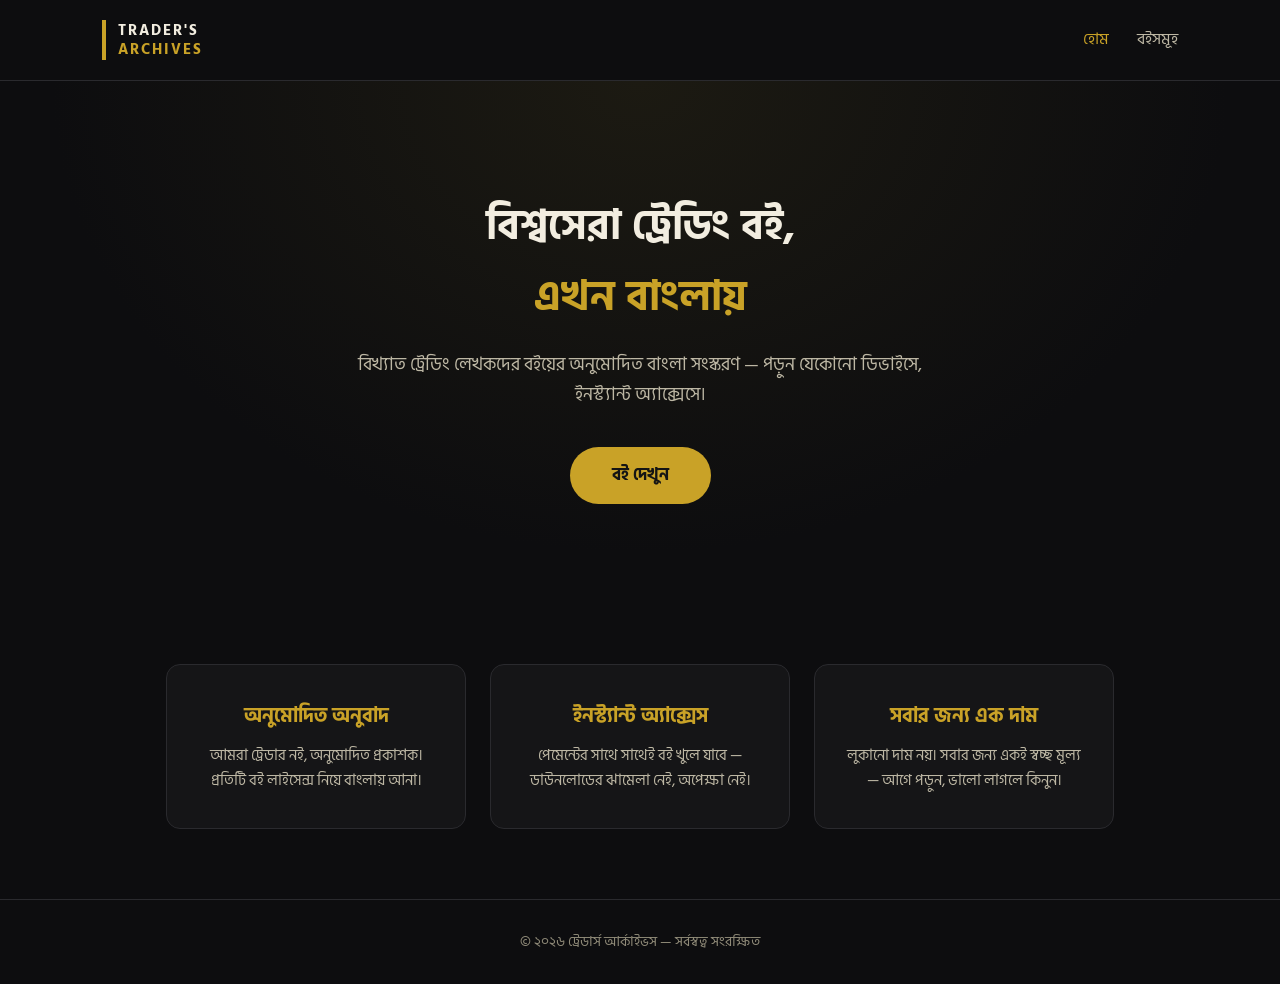
<file: index.html>
<!DOCTYPE html>
<html lang="bn">
<head>
<meta charset="UTF-8">
<meta name="viewport" content="width=device-width, initial-scale=1.0">
<title>ট্রেডার্স আর্কাইভস — হোম</title>
<link rel="stylesheet" href="styles.css">
<link href="https://fonts.googleapis.com/css2?family=Hind+Siliguri:wght@400;600;700&display=swap" rel="stylesheet">
</head>
<body>

<nav class="nav">
  <div class="logo">
    <div class="rule"></div>
    <div class="wordmark">TRADER'S<span>ARCHIVES</span></div>
  </div>
  <div class="nav-links">
    <a href="index.html" class="active">হোম</a>
    <a href="books.html">বইসমূহ</a>
  </div>
</nav>

<header class="hero">
  <h1>বিশ্বসেরা ট্রেডিং বই,<br><span class="gold">এখন বাংলায়</span></h1>
  <p>বিখ্যাত ট্রেডিং লেখকদের বইয়ের অনুমোদিত বাংলা সংস্করণ — পড়ুন যেকোনো ডিভাইসে, ইনস্ট্যান্ট অ্যাক্সেসে।</p>
  <a class="btn" href="books.html">বই দেখুন</a>
</header>

<section class="features">
  <div class="card">
    <h3>অনুমোদিত অনুবাদ</h3>
    <p>আমরা ট্রেডার নই, অনুমোদিত প্রকাশক। প্রতিটি বই লাইসেন্স নিয়ে বাংলায় আনা।</p>
  </div>
  <div class="card">
    <h3>ইনস্ট্যান্ট অ্যাক্সেস</h3>
    <p>পেমেন্টের সাথে সাথেই বই খুলে যাবে — ডাউনলোডের ঝামেলা নেই, অপেক্ষা নেই।</p>
  </div>
  <div class="card">
    <h3>সবার জন্য এক দাম</h3>
    <p>লুকানো দাম নয়। সবার জন্য একই স্বচ্ছ মূল্য — আগে পড়ুন, ভালো লাগলে কিনুন।</p>
  </div>
</section>

<footer>© ২০২৬ ট্রেডার্স আর্কাইভস — সর্বস্বত্ব সংরক্ষিত</footer>

</body>
</html>
</file>
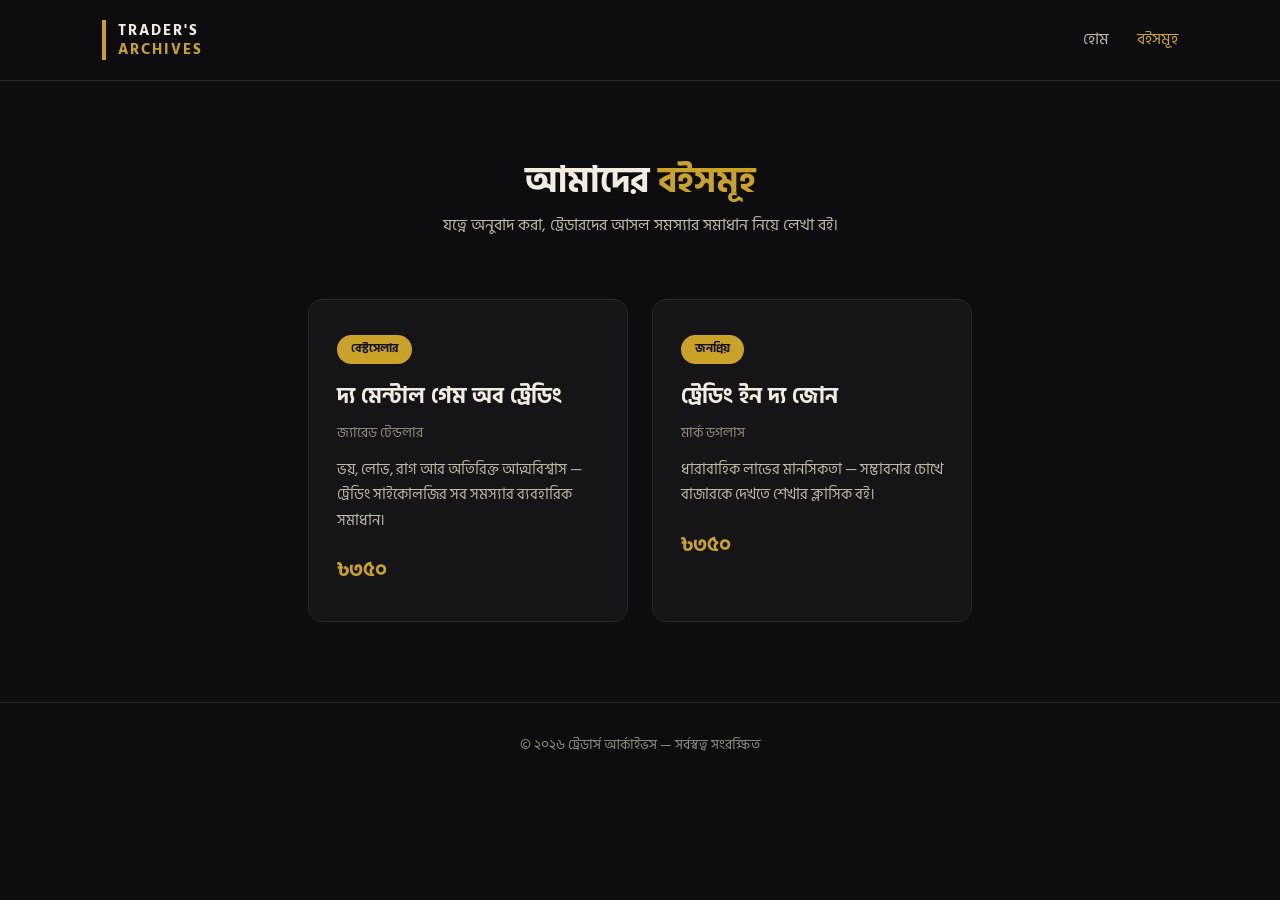
<file: books.html>
<!DOCTYPE html>
<html lang="bn">
<head>
<meta charset="UTF-8">
<meta name="viewport" content="width=device-width, initial-scale=1.0">
<title>ট্রেডার্স আর্কাইভস — বইসমূহ</title>
<link rel="stylesheet" href="styles.css">
<link href="https://fonts.googleapis.com/css2?family=Hind+Siliguri:wght@400;600;700&display=swap" rel="stylesheet">
</head>
<body>

<nav class="nav">
  <div class="logo">
    <div class="rule"></div>
    <div class="wordmark">TRADER'S<span>ARCHIVES</span></div>
  </div>
  <div class="nav-links">
    <a href="index.html">হোম</a>
    <a href="books.html" class="active">বইসমূহ</a>
  </div>
</nav>

<header class="page-head">
  <h1>আমাদের <span class="gold">বইসমূহ</span></h1>
  <p>যত্নে অনুবাদ করা, ট্রেডারদের আসল সমস্যার সমাধান নিয়ে লেখা বই।</p>
</header>

<section class="book-list">
  <div class="book">
    <div class="tag">বেস্টসেলার</div>
    <h3>দ্য মেন্টাল গেম অব ট্রেডিং</h3>
    <div class="author">জ্যারেড টেন্ডলার</div>
    <p>ভয়, লোভ, রাগ আর অতিরিক্ত আত্মবিশ্বাস — ট্রেডিং সাইকোলজির সব সমস্যার ব্যবহারিক সমাধান।</p>
    <div class="price">৳৩৫০</div>
  </div>
  <div class="book">
    <div class="tag">জনপ্রিয়</div>
    <h3>ট্রেডিং ইন দ্য জোন</h3>
    <div class="author">মার্ক ডগলাস</div>
    <p>ধারাবাহিক লাভের মানসিকতা — সম্ভাবনার চোখে বাজারকে দেখতে শেখার ক্লাসিক বই।</p>
    <div class="price">৳৩৫০</div>
  </div>
</section>

<footer>© ২০২৬ ট্রেডার্স আর্কাইভস — সর্বস্বত্ব সংরক্ষিত</footer>

</body>
</html>
</file>
<file: styles.css>
* { margin: 0; padding: 0; box-sizing: border-box; }

body {
  font-family: 'Hind Siliguri', 'Noto Sans Bengali', sans-serif;
  background: #0d0d0f;
  color: #f2ede0;
  line-height: 1.7;
}

a { color: inherit; text-decoration: none; }

.nav {
  display: flex;
  justify-content: space-between;
  align-items: center;
  padding: 20px 8%;
  border-bottom: 1px solid #2a2a2e;
}

.logo { display: flex; align-items: center; gap: 12px; }
.logo .rule { width: 4px; height: 40px; background: #c9a227; }
.logo .wordmark { font-weight: 700; letter-spacing: 2px; font-size: 15px; line-height: 1.3; }
.logo .wordmark span { display: block; color: #c9a227; }

.nav-links { display: flex; gap: 28px; }
.nav-links a { color: #bdb7a4; font-size: 16px; }
.nav-links a:hover, .nav-links a.active { color: #c9a227; }

.hero {
  text-align: center;
  padding: 110px 8% 90px;
  background: radial-gradient(ellipse at 50% 0%, #1c1a12 0%, #0d0d0f 65%);
}

.hero h1 { font-size: 42px; margin-bottom: 16px; }
.hero h1 .gold { color: #c9a227; }
.hero p { color: #bdb7a4; font-size: 18px; max-width: 620px; margin: 0 auto 36px; }

.btn {
  display: inline-block;
  background: #c9a227;
  color: #141414;
  font-weight: 700;
  padding: 14px 42px;
  border-radius: 999px;
  font-size: 17px;
}
.btn:hover { background: #dbb83a; }

.features {
  display: flex;
  gap: 24px;
  justify-content: center;
  padding: 70px 8%;
  flex-wrap: wrap;
}

.card {
  background: #151517;
  border: 1px solid #2a2a2e;
  border-radius: 14px;
  padding: 34px 28px;
  width: 300px;
  text-align: center;
}
.card h3 { color: #c9a227; margin-bottom: 10px; font-size: 20px; }
.card p { color: #bdb7a4; font-size: 15px; }

.page-head { text-align: center; padding: 70px 8% 30px; }
.page-head h1 { font-size: 36px; }
.page-head h1 .gold { color: #c9a227; }
.page-head p { color: #bdb7a4; }

.book-list {
  display: flex;
  gap: 24px;
  justify-content: center;
  padding: 30px 8% 80px;
  flex-wrap: wrap;
}

.book {
  background: #151517;
  border: 1px solid #2a2a2e;
  border-radius: 14px;
  padding: 34px 28px;
  width: 320px;
}
.book .tag {
  display: inline-block;
  background: #c9a227;
  color: #141414;
  font-size: 12px;
  font-weight: 700;
  padding: 4px 14px;
  border-radius: 999px;
  margin-bottom: 14px;
}
.book h3 { font-size: 22px; margin-bottom: 6px; }
.book .author { color: #8f8a78; font-size: 14px; margin-bottom: 12px; }
.book p { color: #bdb7a4; font-size: 15px; margin-bottom: 20px; }
.book .price { color: #c9a227; font-weight: 700; font-size: 20px; }

footer {
  text-align: center;
  padding: 30px 8%;
  border-top: 1px solid #2a2a2e;
  color: #8f8a78;
  font-size: 14px;
}
</file>
